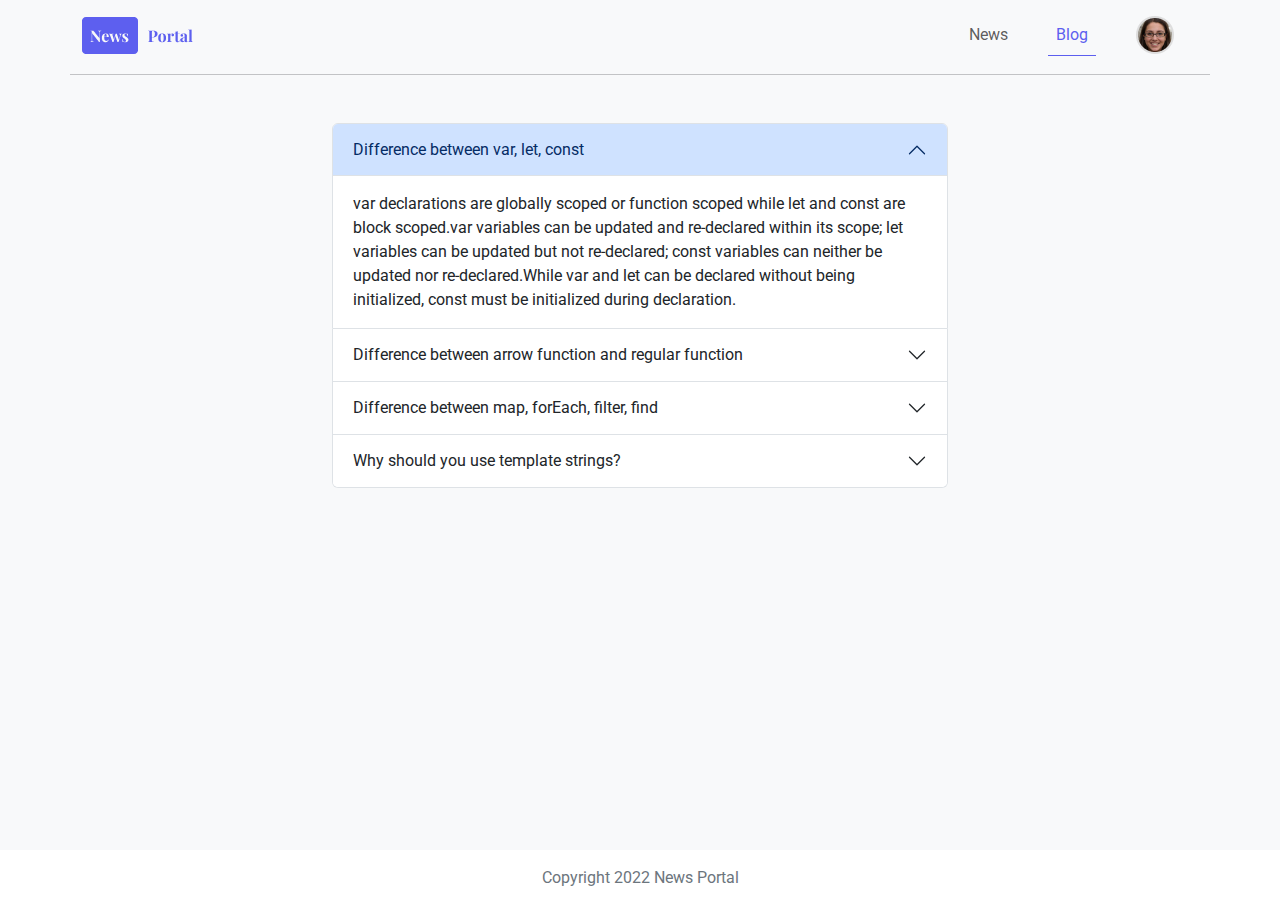
<file: blog.html>
<!DOCTYPE html>
<html lang="en">
  <head>
    <meta charset="UTF-8" />
    <meta http-equiv="X-UA-Compatible" content="IE=edge" />
    <meta name="viewport" content="width=device-width, initial-scale=1.0" />
    <!-- bootstrap css -->
    <link
      rel="stylesheet"
      href="https://cdn.jsdelivr.net/npm/bootstrap@5.2.3/dist/css/bootstrap.min.css"
    />
    <!-- custom css  -->
    <link rel="stylesheet" href="css/style.css" />
    <title>Blog</title>
  </head>
  <body class="bg-light">
    <header>
      <!-- nav starts -->
      <nav class="navbar navbar-expand-lg bg-light">
        <div class="container">
          <a class="navbar-brand" class="mx-3" href="index.html"
            ><img src="images/Frame1.png" alt="logo"
          /></a>
          <button
            class="navbar-toggler"
            type="button"
            data-bs-toggle="collapse"
            data-bs-target="#navbarNavAltMarkup"
            aria-controls="navbarNavAltMarkup"
            aria-expanded="false"
            aria-label="Toggle navigation"
          >
            <span class="navbar-toggler-icon"></span>
          </button>
          <div class="collapse navbar-collapse" id="navbarNavAltMarkup">
            <div class="navbar-nav ms-auto align-items-center">
              <a class="nav-link mx-3" href="index.html">News</a>
              <a
                class="nav-link active mx-3"
                aria-current="page"
                href="blog.html"
                >Blog</a
              >
              <a class="nav-link mx-3" href="#">
                <img src="images/Avatar.png" alt="" />
              </a>
            </div>
          </div>
        </div>
      </nav>
      <hr class="container my-1" />
      <!-- nav ends -->
    </header>
    <main>
      <section class="container mt-5 w-50" style="min-height: 79vh">
        <div class="accordion" id="accordionExample">
          <div class="accordion-item">
            <h2 class="accordion-header" id="headingOne">
              <button
                class="accordion-button"
                type="button"
                data-bs-toggle="collapse"
                data-bs-target="#collapseOne"
                aria-expanded="true"
                aria-controls="collapseOne"
              >
                Difference between var, let, const
              </button>
            </h2>
            <div
              id="collapseOne"
              class="accordion-collapse collapse show"
              aria-labelledby="headingOne"
              data-bs-parent="#accordionExample"
            >
              <div class="accordion-body">
                var declarations are globally scoped or function scoped while
                let and const are block scoped.var variables can be updated and
                re-declared within its scope; let variables can be updated but
                not re-declared; const variables can neither be updated nor
                re-declared.While var and let can be declared without being
                initialized, const must be initialized during declaration.
              </div>
            </div>
          </div>
          <div class="accordion-item">
            <h2 class="accordion-header" id="headingTwo">
              <button
                class="accordion-button collapsed"
                type="button"
                data-bs-toggle="collapse"
                data-bs-target="#collapseTwo"
                aria-expanded="false"
                aria-controls="collapseTwo"
              >
                Difference between arrow function and regular function
              </button>
            </h2>
            <div
              id="collapseTwo"
              class="accordion-collapse collapse"
              aria-labelledby="headingTwo"
              data-bs-parent="#accordionExample"
            >
              <div class="accordion-body">
                In regular function, this value is dynamic, In arrow function it
                equals to this of the outer function.In regular function,
                arguments will give you list of parameter passed in function, In
                arrow function arguments is not defined.In regular function, you
                always have to return any value, but in Arrow function you can
                skip return keyword and write in single line.
              </div>
            </div>
          </div>
          <div class="accordion-item">
            <h2 class="accordion-header" id="headingThree">
              <button
                class="accordion-button collapsed"
                type="button"
                data-bs-toggle="collapse"
                data-bs-target="#collapseThree"
                aria-expanded="false"
                aria-controls="collapseThree"
              >
                Difference between map, forEach, filter, find
              </button>
            </h2>
            <div
              id="collapseThree"
              class="accordion-collapse collapse"
              aria-labelledby="headingThree"
              data-bs-parent="#accordionExample"
            >
              <div class="accordion-body">
                forEach is great when you need to execute a function for each
                individual element in an array. Use map when you want to
                transform elements in an array. Use filter when you want to
                select a subset of multiple elements from an array. Use find
                When you want to select a single element from an array.
              </div>
            </div>
          </div>
          <div class="accordion-item">
            <h2 class="accordion-header" id="headingThree">
              <button
                class="accordion-button collapsed"
                type="button"
                data-bs-toggle="collapse"
                data-bs-target="#collapseFour"
                aria-expanded="false"
                aria-controls="collapseThree"
              >
                Why should you use template strings?
              </button>
            </h2>
            <div
              id="collapseFour"
              class="accordion-collapse collapse"
              aria-labelledby="headingThree"
              data-bs-parent="#accordionExample"
            >
              <div class="accordion-body">
                Template strings are a powerful feature of modern JavaScript
                released in ES6. It lets us insert/interpolate variables and
                expressions into strings without needing to concatenate like in
                older versions of JavaScript. It allows us to create strings
                that are complex and contain dynamic elements
              </div>
            </div>
          </div>
        </div>
      </section>
    </main>
    <footer>
      <section class="container-fluid bg-white py-2 mt-3">
        <p class="text-center text-secondary mt-2">
          Copyright 2022 News Portal
        </p>
      </section>
    </footer>

    <!-- bootstrap js  -->
    <script src="	https://cdn.jsdelivr.net/npm/bootstrap@5.2.3/dist/js/bootstrap.bundle.min.js"></script>
  </body>
</html>
</file>
<file: css/style.css>
/* font  */
@import url("https://fonts.googleapis.com/css2?family=Roboto:wght@400;700&display=swap");

body {
  font-family: "Roboto", sans-serif;
}
.navbar-nav .nav-link.active {
  color: #5d5fef;
  border-bottom: 1px solid #5d5fef;
}

.mouse-cursor {
  cursor: pointer;
}

.arrow-color,
.text-purple {
  color: #5d5fef;
}

.btn-outline-purple {
  border: 1px solid #5d5fef;
}

.btn-outline-purple:hover {
  color: white;
  background-color: #5d5fef;
}
</file>
